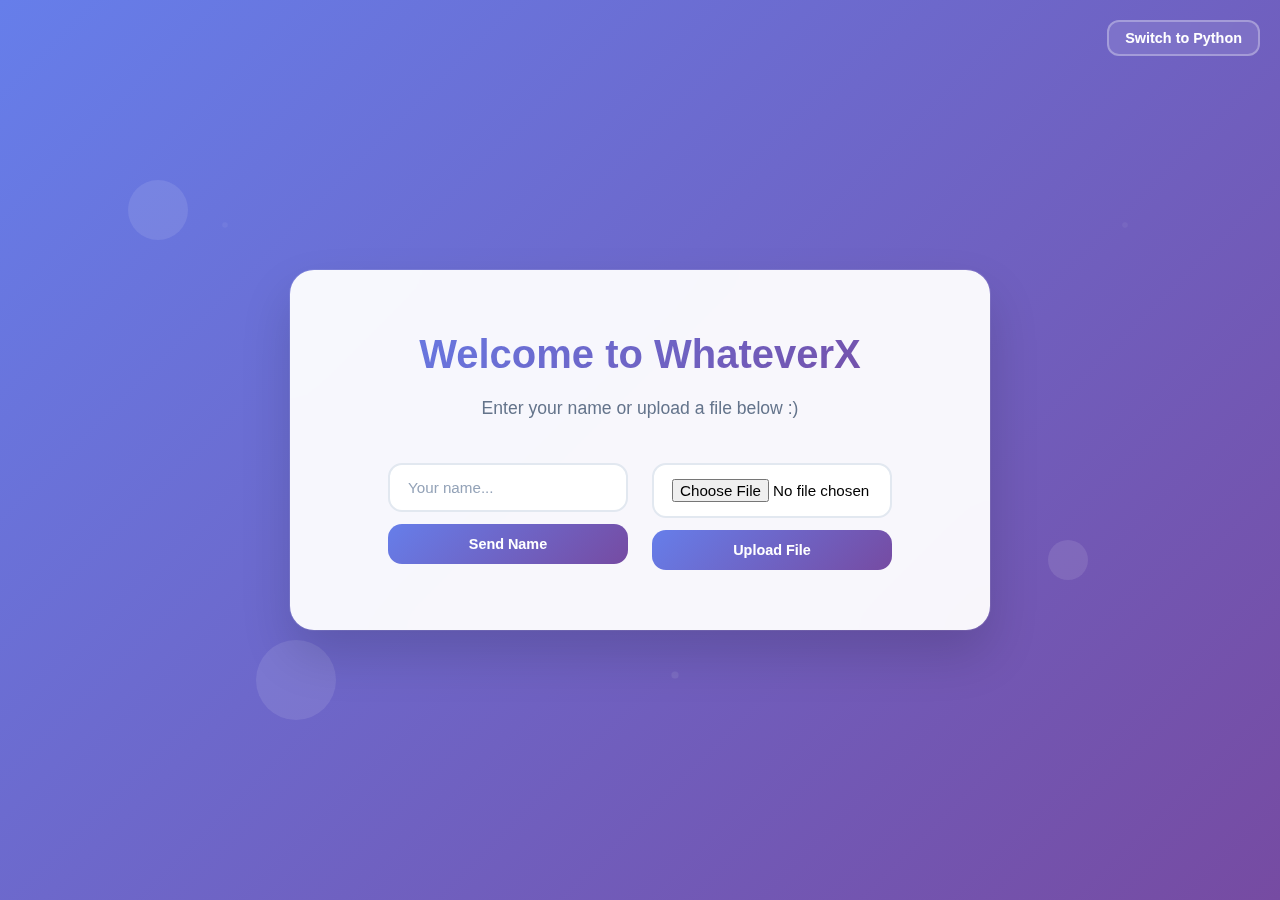
<file: www/index.html>
<!DOCTYPE html>
<html lang="en">
<head>
	<meta charset="UTF-8">
	<meta name="viewport" content="width=device-width, initial-scale=1.0">
	<title>WhateverX</title>
	<link rel="stylesheet" href="styles.css">
	<link rel="icon" type="image/x-icon" href="favicon.png">
</head>
<body>
	<button class="toggle-button" onclick="toggleCGI()">
		<span id="toggle-text">Switch to Python</span>
	</button>

	<div class="floating-elements">
		<div class="floating-element"></div>
		<div class="floating-element"></div>
		<div class="floating-element"></div>
	</div>

	<div class="container">
		<h1 class="title">Welcome to WhateverX</h1>
		<p class="subtitle">Enter your name or upload a file below :)</p>

		<div class="form-row">
			<form id="textForm" class="form-column" action="/cgi-bin/php/ciao.php" method="GET">
				<input 
					type="text"
					id="textInput"
					class="input small-input"
					name="name"
					placeholder="Your name..."
					required
				/>
				<button type="submit" class="button small-button">Send Name</button>
			</form>

			<form id="uploadForm" class="form-column" action="/cgi-bin/php/upload.php" method="POST" enctype="multipart/form-data">
				<input 
					type="file"
					name="file"
					id="fileUpload"
					class="file-upload"
					required
				/>
				<button type="submit" class="button small-button">Upload File</button>
			</form>
		</div>
	</div>

	<script>
		let isPHP = true;
		
		function toggleCGI() {
			const textForm = document.getElementById('textForm');
			const uploadForm = document.getElementById('uploadForm');
			const toggleText = document.getElementById('toggle-text');
			
			if (isPHP) {
				// Switch to Python
				textForm.action = '/cgi-bin/py/ciao.py';
				uploadForm.action = '/cgi-bin/py/upload.py';
				toggleText.textContent = 'Switch to PHP';
				isPHP = false;
			} else {
				// Switch to PHP
				textForm.action = '/cgi-bin/php/ciao.php';
				uploadForm.action = '/cgi-bin/php/upload.php';
				toggleText.textContent = 'Switch to Python';
				isPHP = true;
			}
		}
	</script>
</body>
</html>
</file>
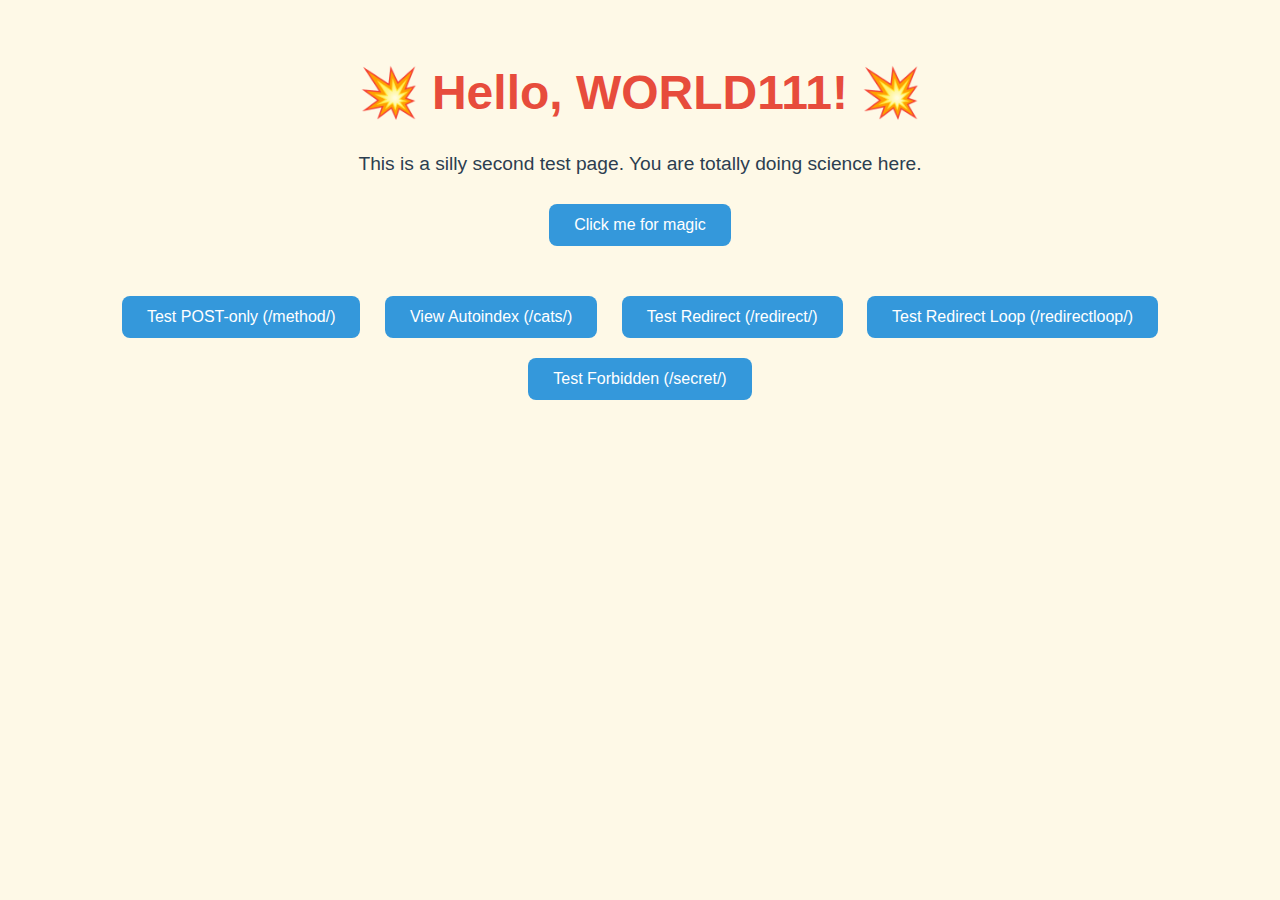
<file: www2/index.html>
<!DOCTYPE html>
<html lang="en">
<head>
    <meta charset="UTF-8">
    <title>1 Test Page</title>
    <style>
        body {
            font-family: Comic Sans MS, cursive, sans-serif;
            background-color: #fef9e7;
            color: #333;
            text-align: center;
            margin-top: 5%;
        }
        h1 {
            font-size: 3em;
            color: #e74c3c;
            animation: wobble 1s infinite;
        }
        p {
            font-size: 1.2em;
            color: #2c3e50;
        }
        .btn-container {
            margin-top: 30px;
        }
        button {
            display: inline-block;
            margin: 10px;
            background-color: #3498db;
            color: white;
            border: none;
            padding: 12px 25px;
            font-size: 1em;
            border-radius: 8px;
            cursor: pointer;
            transition: background-color 0.3s ease;
        }
        button:hover {
            background-color: #2980b9;
        }
        @keyframes wobble {
            0%, 100% { transform: rotate(0deg); }
            25% { transform: rotate(3deg); }
            75% { transform: rotate(-3deg); }
        }
    </style>
</head>
<body>
    <h1>💥 Hello, <span id="name">WORLD111</span>! 💥</h1>
    <p>This is a silly second test page. You are totally doing science here.</p>
    <button onclick="changeName()">Click me for magic</button>

    <div class="btn-container">
        <button onclick="goTo('/method/')">Test POST-only (/method/)</button>
        <button onclick="goTo('/cats/')">View Autoindex (/cats/)</button>
        <button onclick="goTo('/redirect/')">Test Redirect (/redirect/)</button>
        <button onclick="goTo('/redirectloop/')">Test Redirect Loop (/redirectloop/)</button>
        <button onclick="goTo('/secret/')">Test Forbidden (/secret/)</button>
    </div>

    <script>
        function changeName() {
            const names = ["WORLD111", "HUMAN111", "YOU111", "111NERD", "111BASHER"];
            const current = document.getElementById("name").innerText;
            let next = names[Math.floor(Math.random() * names.length)];
            while (next === current) {
                next = names[Math.floor(Math.random() * names.length)];
            }
            document.getElementById("name").innerText = next;
        }

        function goTo(path) {
            window.location.href = path;
        }
    </script>
</body>
</html>
</file>
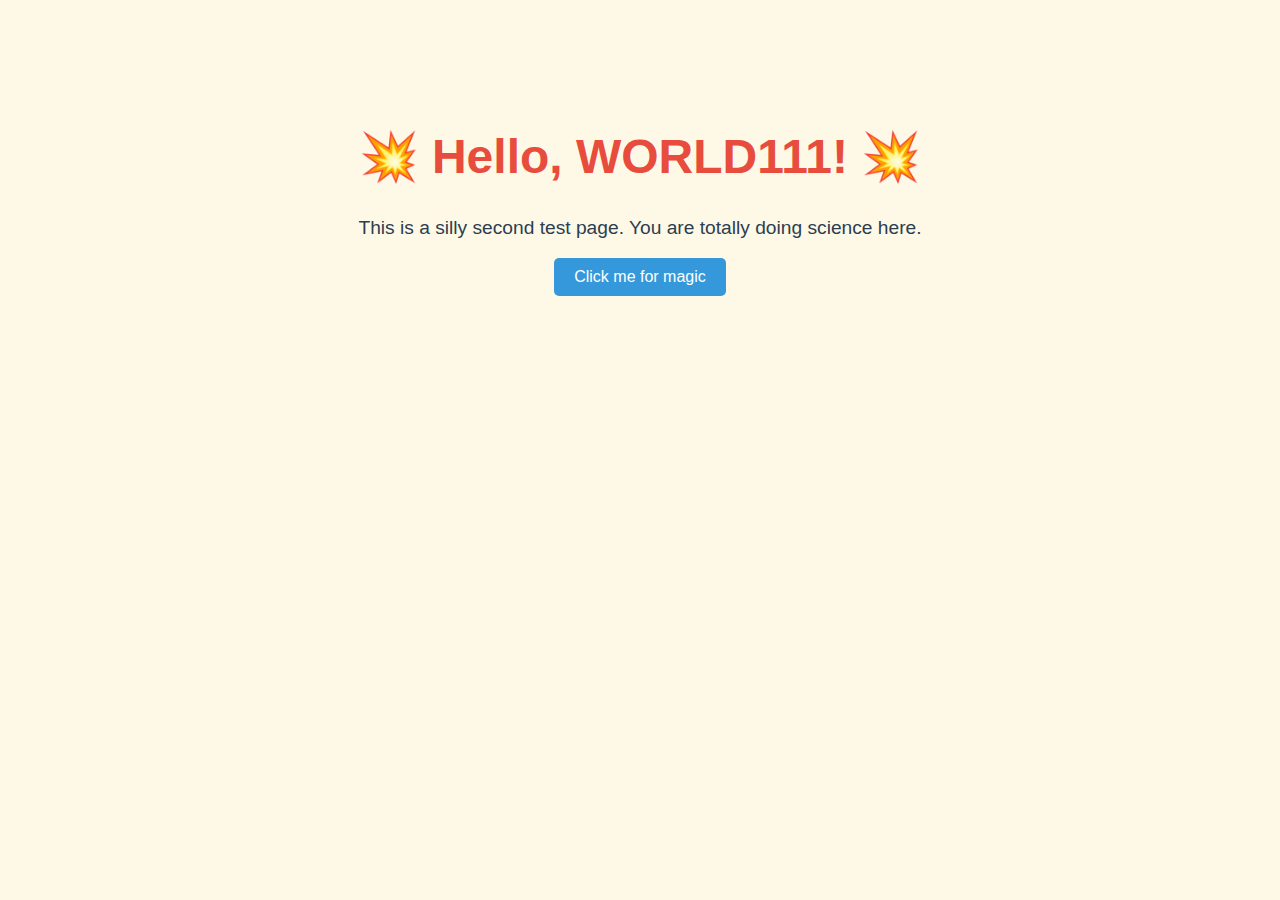
<file: www2/method/index.html>
<!DOCTYPE html>
<html lang="en">
<head>
    <meta charset="UTF-8">
    <title>1 Test Page</title>
    <style>
        body {
            font-family: Comic Sans MS, cursive, sans-serif;
            background-color: #fef9e7;
            color: #333;
            text-align: center;
            margin-top: 10%;
        }
        h1 {
            font-size: 3em;
            color: #e74c3c;
            animation: wobble 1s infinite;
        }
        p {
            font-size: 1.2em;
            color: #2c3e50;
        }
        button {
            background-color: #3498db;
            color: white;
            border: none;
            padding: 10px 20px;
            font-size: 1em;
            border-radius: 5px;
            cursor: pointer;
        }
        button:hover {
            background-color: #2980b9;
        }
        @keyframes wobble {
            0%, 100% { transform: rotate(0deg); }
            25% { transform: rotate(3deg); }
            75% { transform: rotate(-3deg); }
        }
    </style>
</head>
<body>
    <h1>💥 Hello, <span id="name">WORLD111</span>! 💥</h1>
    <p>This is a silly second test page. You are totally doing science here.</p>
    <button onclick="changeName()">Click me for magic</button>
    <script>
        function changeName() {
            const names = ["WORLD111", "HUMAN111", "YOU111", "111NERD", "111BASHER"];
            const current = document.getElementById("name").innerText;
            let next = names[Math.floor(Math.random() * names.length)];
            // Ensure the new name is different from the current one
            while (next === current) {
                next = names[Math.floor(Math.random() * names.length)];
            }
            document.getElementById("name").innerText = next;
        }
    </script>
</body>
</html>
</file>
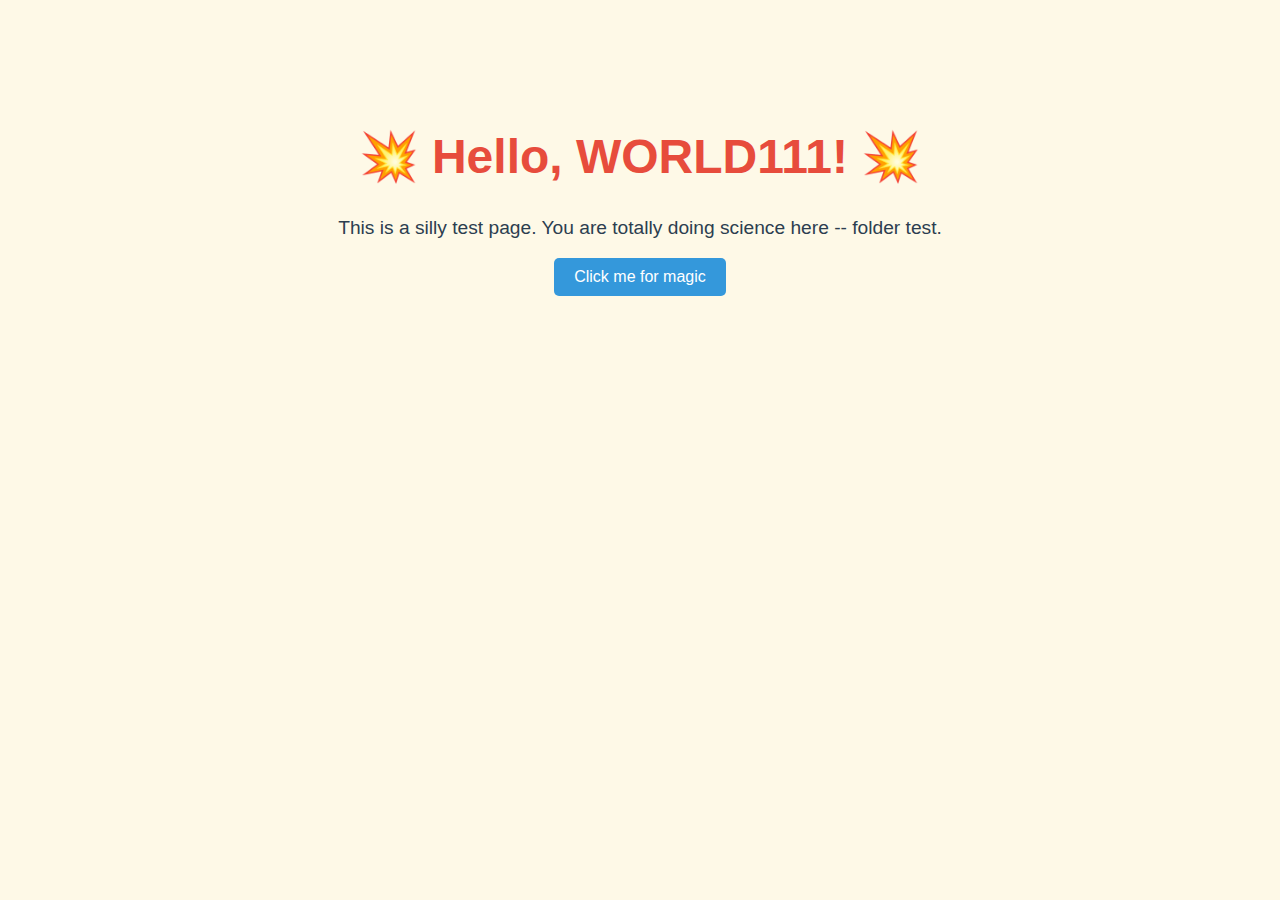
<file: www2/server1/index.html>
<!DOCTYPE html>
<html lang="en">
<head>
    <meta charset="UTF-8">
    <title>1 Test Page</title>
    <style>
        body {
            font-family: Comic Sans MS, cursive, sans-serif;
            background-color: #fef9e7;
            color: #333;
            text-align: center;
            margin-top: 10%;
        }
        h1 {
            font-size: 3em;
            color: #e74c3c;
            animation: wobble 1s infinite;
        }
        p {
            font-size: 1.2em;
            color: #2c3e50;
        }
        button {
            background-color: #3498db;
            color: white;
            border: none;
            padding: 10px 20px;
            font-size: 1em;
            border-radius: 5px;
            cursor: pointer;
        }
        button:hover {
            background-color: #2980b9;
        }
        @keyframes wobble {
            0%, 100% { transform: rotate(0deg); }
            25% { transform: rotate(3deg); }
            75% { transform: rotate(-3deg); }
        }
    </style>
</head>
<body>
    <h1>💥 Hello, <span id="name">WORLD111</span>! 💥</h1>
    <p>This is a silly test page. You are totally doing science here --  folder test.</p>
    <button onclick="changeName()">Click me for magic</button>
    <script>
        function changeName() {
            const names = ["WORLD111", "HUMAN111", "YOU111", "111NERD", "111BASHER"];
            const current = document.getElementById("name").innerText;
            let next = names[Math.floor(Math.random() * names.length)];
            // Ensure the new name is different from the current one
            while (next === current) {
                next = names[Math.floor(Math.random() * names.length)];
            }
            document.getElementById("name").innerText = next;
        }
    </script>
</body>
</html>
</file>
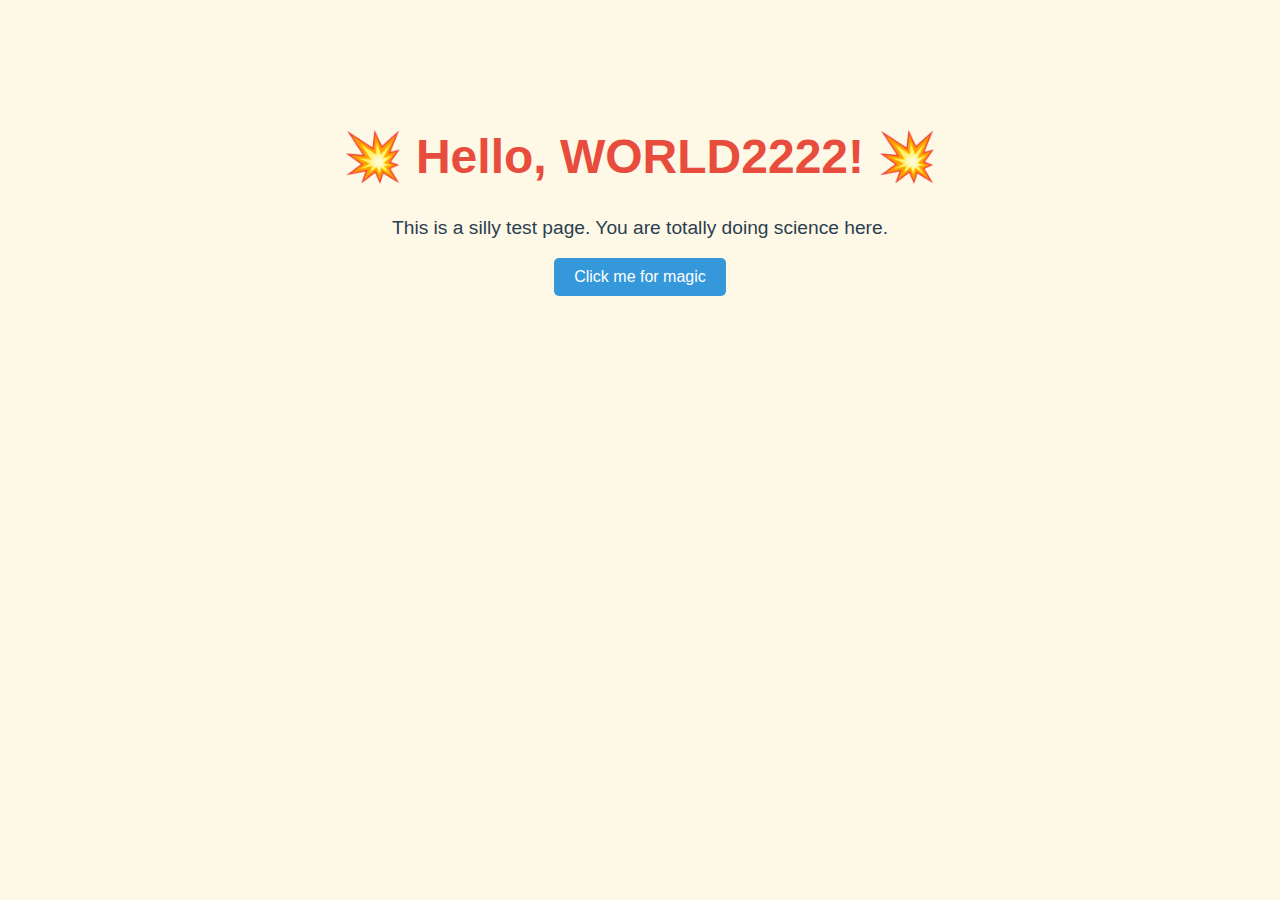
<file: www2/server2/index.html>
<!DOCTYPE html>
<html lang="en">
<head>
    <meta charset="UTF-8">
    <title>1 Test Page</title>
    <style>
        body {
            font-family: Comic Sans MS, cursive, sans-serif;
            background-color: #fef9e7;
            color: #333;
            text-align: center;
            margin-top: 10%;
        }
        h1 {
            font-size: 3em;
            color: #e74c3c;
            animation: wobble 1s infinite;
        }
        p {
            font-size: 1.2em;
            color: #2c3e50;
        }
        button {
            background-color: #3498db;
            color: white;
            border: none;
            padding: 10px 20px;
            font-size: 1em;
            border-radius: 5px;
            cursor: pointer;
        }
        button:hover {
            background-color: #2980b9;
        }
        @keyframes wobble {
            0%, 100% { transform: rotate(0deg); }
            25% { transform: rotate(3deg); }
            75% { transform: rotate(-3deg); }
        }
    </style>
</head>
<body>
    <h1>💥 Hello, <span id="name">WORLD2222</span>! 💥</h1>
    <p>This is a silly test page. You are totally doing science here.</p>
    <button onclick="changeName()">Click me for magic</button>
    <script>
        function changeName() {
            const names = ["WORLD111", "HUMAN111", "YOU111", "111NERD", "111BASHER"];
            const current = document.getElementById("name").innerText;
            let next = names[Math.floor(Math.random() * names.length)];
            // Ensure the new name is different from the current one
            while (next === current) {
                next = names[Math.floor(Math.random() * names.length)];
            }
            document.getElementById("name").innerText = next;
        }
    </script>
</body>
</html>
</file>
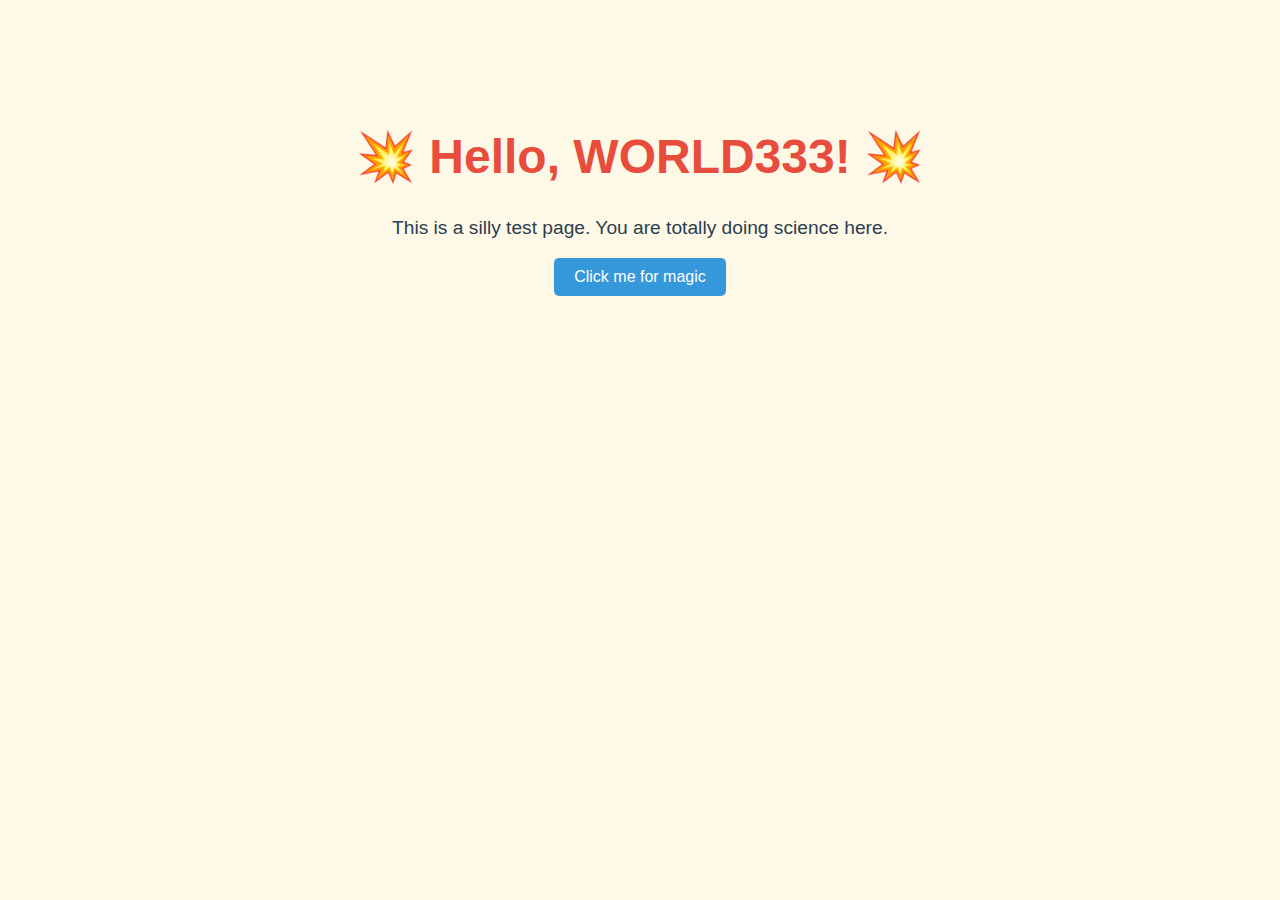
<file: www2/server3/index.html>
<!DOCTYPE html>
<html lang="en">
<head>
    <meta charset="UTF-8">
    <title>1 Test Page</title>
    <style>
        body {
            font-family: Comic Sans MS, cursive, sans-serif;
            background-color: #fef9e7;
            color: #333;
            text-align: center;
            margin-top: 10%;
        }
        h1 {
            font-size: 3em;
            color: #e74c3c;
            animation: wobble 1s infinite;
        }
        p {
            font-size: 1.2em;
            color: #2c3e50;
        }
        button {
            background-color: #3498db;
            color: white;
            border: none;
            padding: 10px 20px;
            font-size: 1em;
            border-radius: 5px;
            cursor: pointer;
        }
        button:hover {
            background-color: #2980b9;
        }
        @keyframes wobble {
            0%, 100% { transform: rotate(0deg); }
            25% { transform: rotate(3deg); }
            75% { transform: rotate(-3deg); }
        }
    </style>
</head>
<body>
    <h1>💥 Hello, <span id="name">WORLD333</span>! 💥</h1>
    <p>This is a silly test page. You are totally doing science here.</p>
    <button onclick="changeName()">Click me for magic</button>
    <script>
        function changeName() {
            const names = ["WORLD111", "HUMAN111", "YOU111", "111NERD", "111BASHER"];
            const current = document.getElementById("name").innerText;
            let next = names[Math.floor(Math.random() * names.length)];
            // Ensure the new name is different from the current one
            while (next === current) {
                next = names[Math.floor(Math.random() * names.length)];
            }
            document.getElementById("name").innerText = next;
        }
    </script>
</body>
</html>
</file>
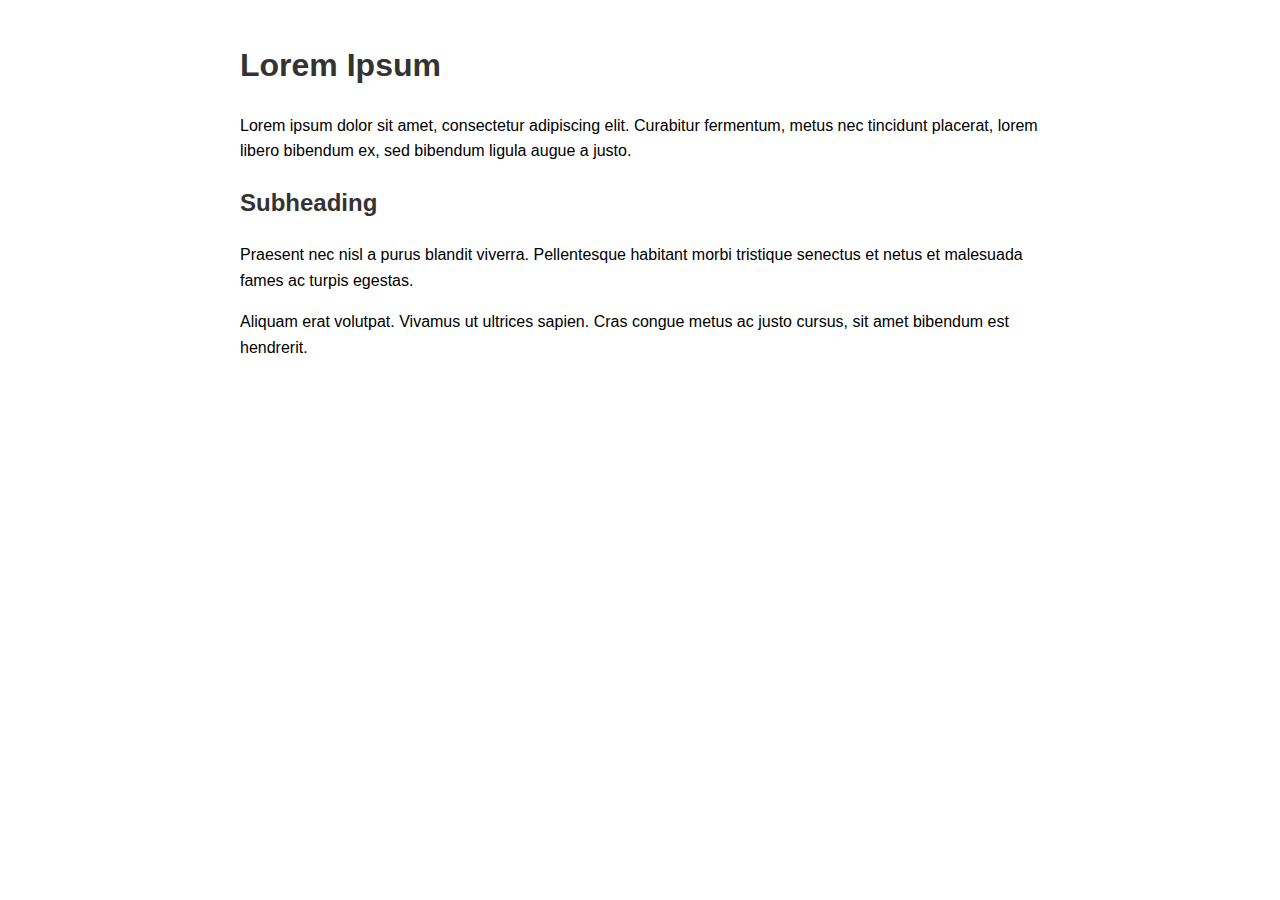
<file: test files/lorem.html>
<!DOCTYPE html>
<html lang="en">
<head>
    <meta charset="UTF-8">
    <meta name="viewport" content="width=device-width, initial-scale=1.0">
    <title>Lorem Ipsum Page</title>
    <style>
        body {
            font-family: Arial, sans-serif;
            line-height: 1.6;
            max-width: 800px;
            margin: 40px auto;
            padding: 0 20px;
        }
        h1, h2 {
            color: #333;
        }
    </style>
</head>
<body>

    <h1>Lorem Ipsum</h1>
    <p>Lorem ipsum dolor sit amet, consectetur adipiscing elit. Curabitur fermentum, metus nec tincidunt placerat, lorem libero bibendum ex, sed bibendum ligula augue a justo.</p>

    <h2>Subheading</h2>
    <p>Praesent nec nisl a purus blandit viverra. Pellentesque habitant morbi tristique senectus et netus et malesuada fames ac turpis egestas.</p>
    <p>Aliquam erat volutpat. Vivamus ut ultrices sapien. Cras congue metus ac justo cursus, sit amet bibendum est hendrerit.</p>

</body>
</html>
</file>
<file: www/styles.css>
* {
    margin: 0;
    padding: 0;
    box-sizing: border-box;
}

body {
    font-family: 'Inter', -apple-system, BlinkMacSystemFont, 'Segoe UI', Roboto, sans-serif;
    background: linear-gradient(135deg, #667eea 0%, #764ba2 100%);
    min-height: 100vh;
    display: flex;
    align-items: center;
    justify-content: center;
    padding: 20px;
    position: relative;
    overflow: hidden;
}

body::before {
    content: '';
    position: absolute;
    top: 0;
    left: 0;
    right: 0;
    bottom: 0;
    background: url('data:image/svg+xml,<svg xmlns="http://www.w3.org/2000/svg" viewBox="0 0 100 100"><defs><pattern id="grain" width="100" height="100" patternUnits="userSpaceOnUse"><circle cx="50" cy="50" r="0.5" fill="white" opacity="0.1"/><circle cx="25" cy="25" r="0.3" fill="white" opacity="0.05"/><circle cx="75" cy="75" r="0.4" fill="white" opacity="0.08"/></pattern></defs><rect width="100" height="100" fill="url(%23grain)"/></svg>');
    animation: float 20s ease-in-out infinite;
}

@keyframes float {
    0%, 100% { transform: translateY(0px) rotate(0deg); }
    50% { transform: translateY(-20px) rotate(1deg); }
}

.container {
    background: rgba(255, 255, 255, 0.95);
    backdrop-filter: blur(20px);
    border-radius: 24px;
    padding: 60px 40px;
    max-width: 700px;
    width: 100%;
    text-align: center;
    box-shadow: 
        0 25px 50px rgba(0, 0, 0, 0.15),
        0 0 0 1px rgba(255, 255, 255, 0.1);
    position: relative;
    animation: slideUp 0.8s ease-out;
    transition: transform 0.3s ease;
}

.title {
    font-size: 2.5rem;
    font-weight: 700;
    background: linear-gradient(135deg, #667eea, #764ba2);
    -webkit-background-clip: text;
    -webkit-text-fill-color: transparent;
    background-clip: text;
    margin-bottom: 16px;
    line-height: 1.2;
}

.subtitle {
    color: #64748b;
    font-size: 1.1rem;
    margin-bottom: 40px;
    line-height: 1.6;
}

.form-row {
    display: flex;
    justify-content: center;
    align-items: flex-start;
    gap: 24px;
    flex-wrap: wrap;
}

.form-column {
    display: flex;
    flex-direction: column;
    align-items: stretch;
    gap: 12px;
    width: 240px;
}

.input,
.file-upload {
    width: 100%;
    padding: 14px 18px;
    font-size: 0.95rem;
    border: 2px solid #e2e8f0;
    border-radius: 14px;
    background: #ffffff;
    transition: all 0.3s ease;
    outline: none;
    font-family: inherit;
}

.input:focus,
.file-upload:focus {
    border-color: #667eea;
    box-shadow: 0 0 0 4px rgba(102, 126, 234, 0.1);
    transform: translateY(-1px);
}

.input::placeholder {
    color: #94a3b8;
    transition: all 0.3s ease;
}

.input:focus::placeholder {
    opacity: 0;
    transform: translateX(6px);
}

.button {
    padding: 14px 20px;
    font-size: 1rem;
    font-weight: 600;
    color: white;
    background: linear-gradient(135deg, #667eea, #764ba2);
    border: none;
    border-radius: 14px;
    cursor: pointer;
    transition: all 0.3s ease;
    font-family: inherit;
    position: relative;
    overflow: hidden;
}

.button:hover {
    transform: translateY(-2px);
    box-shadow: 0 10px 25px rgba(102, 126, 234, 0.3);
}

.button:active {
    transform: translateY(0);
}

.button.small-button {
    font-size: 0.9rem;
    padding: 12px 18px;
}

.floating-elements {
    position: absolute;
    top: 0;
    left: 0;
    width: 100%;
    height: 100%;
    pointer-events: none;
    z-index: -1;
}

.floating-element {
    position: absolute;
    width: 60px;
    height: 60px;
    background: rgba(255, 255, 255, 0.1);
    border-radius: 50%;
    animation: floatRandom 15s ease-in-out infinite;
}

.floating-element:nth-child(1) {
    top: 20%;
    left: 10%;
    animation-delay: 0s;
}

.floating-element:nth-child(2) {
    top: 60%;
    right: 15%;
    animation-delay: 5s;
    width: 40px;
    height: 40px;
}

.floating-element:nth-child(3) {
    bottom: 20%;
    left: 20%;
    animation-delay: 10s;
    width: 80px;
    height: 80px;
}

@keyframes floatRandom {
    0%, 100% { 
        transform: translateY(0px) translateX(0px) rotate(0deg); 
        opacity: 0.3;
    }
    25% { 
        transform: translateY(-30px) translateX(20px) rotate(90deg); 
        opacity: 0.6;
    }
    50% { 
        transform: translateY(-10px) translateX(-15px) rotate(180deg); 
        opacity: 0.4;
    }
    75% { 
        transform: translateY(-40px) translateX(10px) rotate(270deg); 
        opacity: 0.5;
    }
}

@media (max-width: 640px) {
    .container {
        padding: 40px 24px;
        margin: 20px;
    }

    .form-row {
        flex-direction: column;
        align-items: center;
    }

    .form-column {
        width: 100%;
        max-width: 300px;
    }
}

.form-inline {
    display: flex;
    gap: 1rem;
    align-items: center;
}

.form-inline .file-upload {
    flex-grow: 1;
    min-width: 200px;
}

.toggle-button {
	position: fixed;
	top: 20px;
	right: 20px;
	background: rgba(255, 255, 255, 0.1);
	color: white;
	border: 2px solid rgba(255, 255, 255, 0.3);
	border-radius: 12px;
	padding: 8px 16px;
	cursor: pointer;
	font-weight: 600;
	font-size: 0.9rem;
	backdrop-filter: blur(10px);
	transition: all 0.3s ease;
	z-index: 1000;
}
		
.toggle-button:hover {
	background: rgba(255, 255, 255, 0.2);
	border-color: rgba(255, 255, 255, 0.5);
	transform: translateY(-2px);
}
</file>
